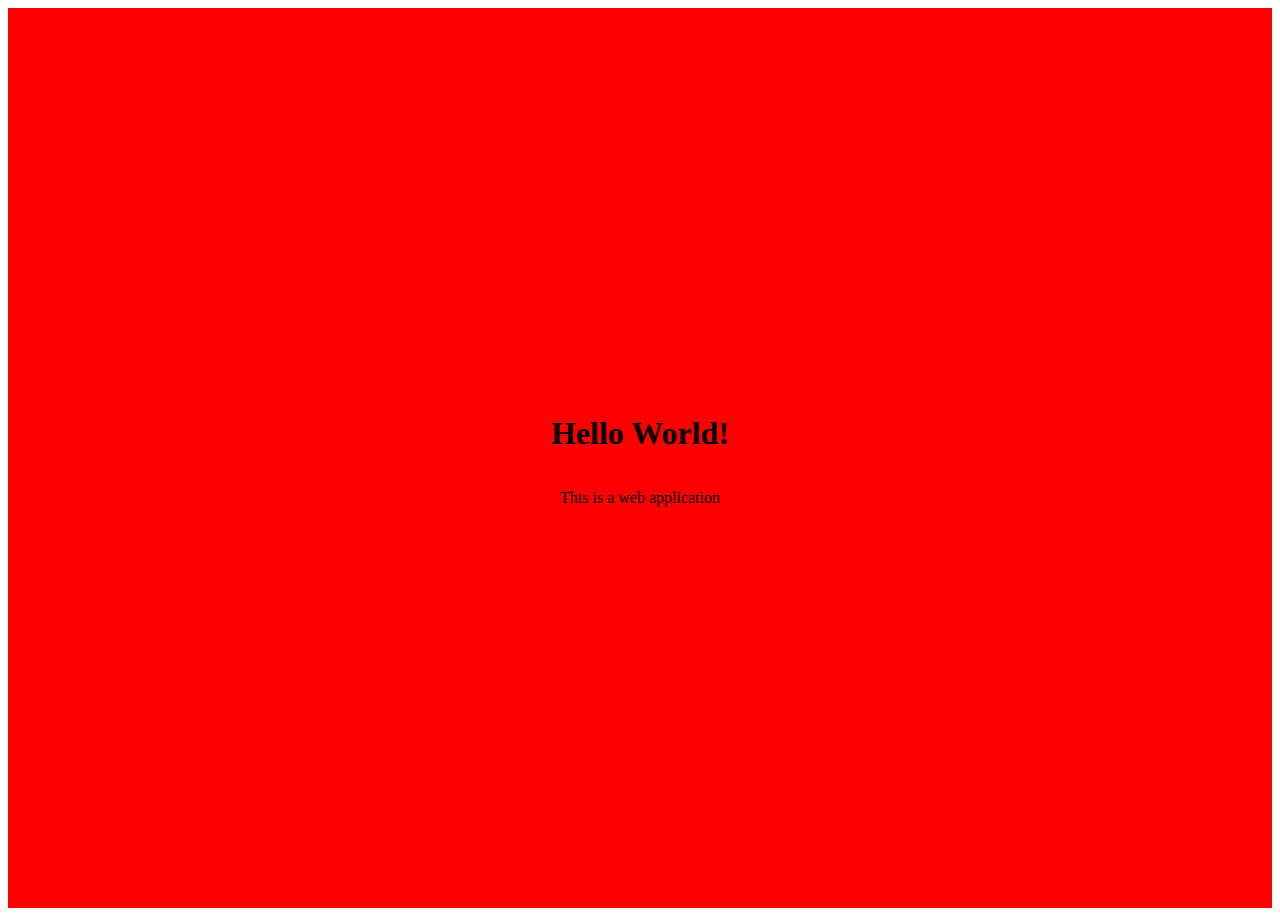
<file: html/layout/index.html>
<!DOCTYPE html>
<html lang="en">
  <head>
    <meta charset="UTF-8" />
    <meta name="viewport" content="width=device-width, initial-scale=1.0" />
    <title>Document</title>
    <link rel="stylesheet" href="styles.css" />
  </head>
  <body>
    <main>
      <h1 class="title" id="main-title">Hello World!</h1>
      <p class="title">This is a web application</p>
    </main>
  </body>
</html>
</file>
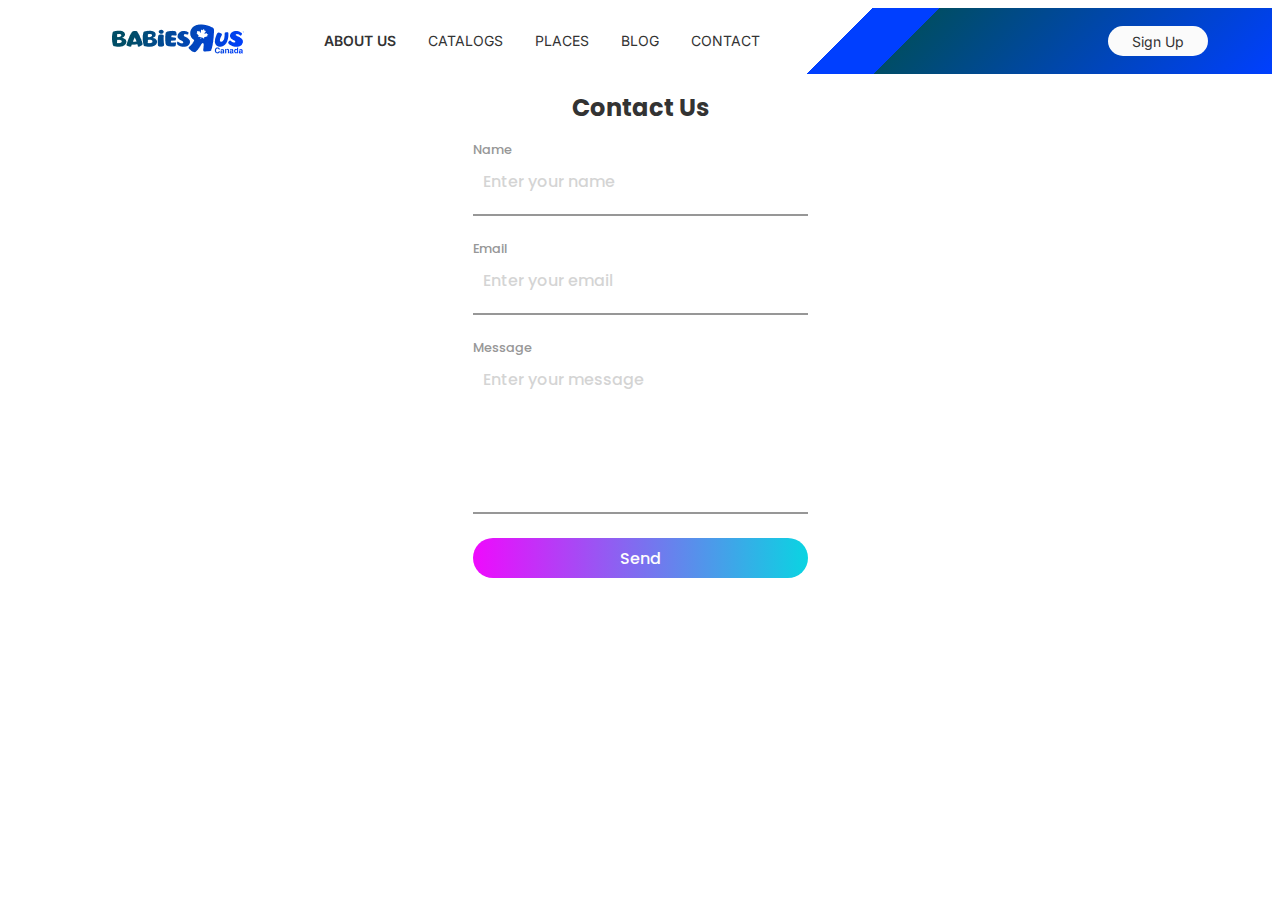
<file: navbar/contact/index.html>
<!DOCTYPE html>
<html lang="en">
  <head>
    <meta charset="UTF-8" />
    <meta name="viewport" content="width=device-width, initial-scale=1.0" />
    <title>BabiesRUs</title>
    <link rel="icon" href="../assets/favicon.png" type="image/png" sizes="16x16" />
    <style>
      @import url('https://fonts.googleapis.com/css2?family=Inter:ital,opsz,wght@0,14..32,100..900;1,14..32,100..900&display=swap');
      @import url('https://fonts.googleapis.com/css2?family=Poppins:ital,wght@0,100;0,200;0,300;0,400;0,500;0,600;0,700;0,800;0,900;1,100;1,200;1,300;1,400;1,500;1,600;1,700;1,800;1,900&display=swap');
    </style>
    <link rel="stylesheet" href="./styles.css" />
  </head>
  <body>
    <header>
      <nav class="navbar">
        <div class="navbar__content">
          <figure class="navbar__logo">
            <a href="/navbar/">
              <img src="../assets/Logo.png" alt="BabiesRUs Logo" />
            </a>
          </figure>
          <ul class="navbar__menu">
            <li class="navbar__menu-item"><a href="#">About Us</a></li>
            <li class="navbar__menu-item"><a href="#">Catalogs</a></li>
            <li class="navbar__menu-item"><a href="#">Places</a></li>
            <li class="navbar__menu-item"><a href="#">Blog</a></li>
            <li class="navbar__menu-item"><a href="./contact">Contact</a></li>
          </ul>
        </div>
        <button class="navbar__button">Sign Up</button>
      </nav>
    </header>
    <main class="main-container">
      <h1 class="title">Contact Us</h1>
      <form class="form">
        <label class="form__label">
          <span class="label__text">Name</span>
          <input class="form__input" type="text" placeholder="Enter your name" name="name" />
        </label>
        <label class="form__label">
          <span class="label__text">Email</span>
          <input class="form__input" type="email" placeholder="Enter your email" name="email" />
        </label>
        <label class="form__label">
          <span class="label__text">Message</span>
          <textarea class="form__textarea" placeholder="Enter your message" rows="5" name="message"></textarea>
        </label>
        <button class="form__button" type="submit">Send</button>
      </form>
    </main>
  </body>
</html>
</file>
<file: html/layout/styles.css>
main {
  background-color: red;
  display: flex;
  flex-direction: column;
  align-items: center;
  justify-content: center;
  height: 100vh;
}
</file>
<file: navbar/contact/styles.css>
/* Block__Element--Modifier */

.navbar,
.navbar__content {
  display: flex;
  align-items: center;
}

.navbar {
  justify-content: space-between;
  padding: 0 4rem;
  background: linear-gradient(-45deg, #003fff 0%, #004d66 30%, #003fff 30%, #003fff 35%, transparent 35%, transparent 100%);
}

.navbar__menu {
  display: flex;
  gap: 2rem;
  color: #333;
}

.navbar__menu-item {
  list-style: none;
  font-weight: 400;
}

.navbar__menu-item a {
  text-decoration: none;
  color: inherit;
  font-size: 14px;
  font-family: 'Inter', sans-serif;
  font-weight: inherit;
  text-transform: uppercase;
}

.navbar__menu-item:first-child,
.navbar__menu-item:hover {
  font-weight: 600;
}

.navbar__button {
  color: #333;
  font-size: 14px;
  width: 100px;
  height: 30px;
  background-color: #fbfbfb;
  border: none;
  border-radius: 15px;
  font-family: 'Inter', sans-serif;
  font-weight: 400;
}

.navbar__button:hover {
  background-color: #f0f0f0;
  font-weight: 600;
  transform: scale(1.05);
  transition: all 0.3s ease;
  cursor: pointer;
}

/* Form Styles */

.main-container,
.form,
.form__label {
  display: flex;
  flex-direction: column;
}

.title {
  font-size: 24px;
  font-weight: bold;
  color: #333;
}

.form {
  min-width: 300px;
  max-width: 400px;
  gap: 1.5rem;
}

.main-container {
  align-items: center;
  font-family: 'Poppins', sans-serif;
}

.form__label {
  font-size: 0.8rem;
  font-weight: 500;
  color: #979797;
}

.form__input,
.form__textarea {
  padding: 10px;
  padding-bottom: 20px;
  border: none;
  border-bottom: 2px solid #979797;
  font-size: 1rem;
  font-weight: 500;
  font-family: inherit;
}

.form__input::placeholder,
.form__textarea::placeholder {
  opacity: 0.3;
}

.form__textarea {
  resize: none;
  min-width: 300px;
  min-height: 16px;
}

.form__input:focus,
.form__textarea:focus {
  outline: none;
  border-bottom: 2px solid #333;
}

.form__button {
  font-family: inherit;
  font-size: 1rem;
  font-weight: 500;
  height: 40px;
  border-radius: 20px;
  border: none;
  background: linear-gradient(to right, #ef0afd, #0ad4e2);
  color: #fdfdfd;
}

.form__button:hover {
  background: linear-gradient(to right, #0ad4e2, #ef0afd);
  transform: scale(1.05);
  transition: all 0.3s ease;
  cursor: pointer;
}
</file>
